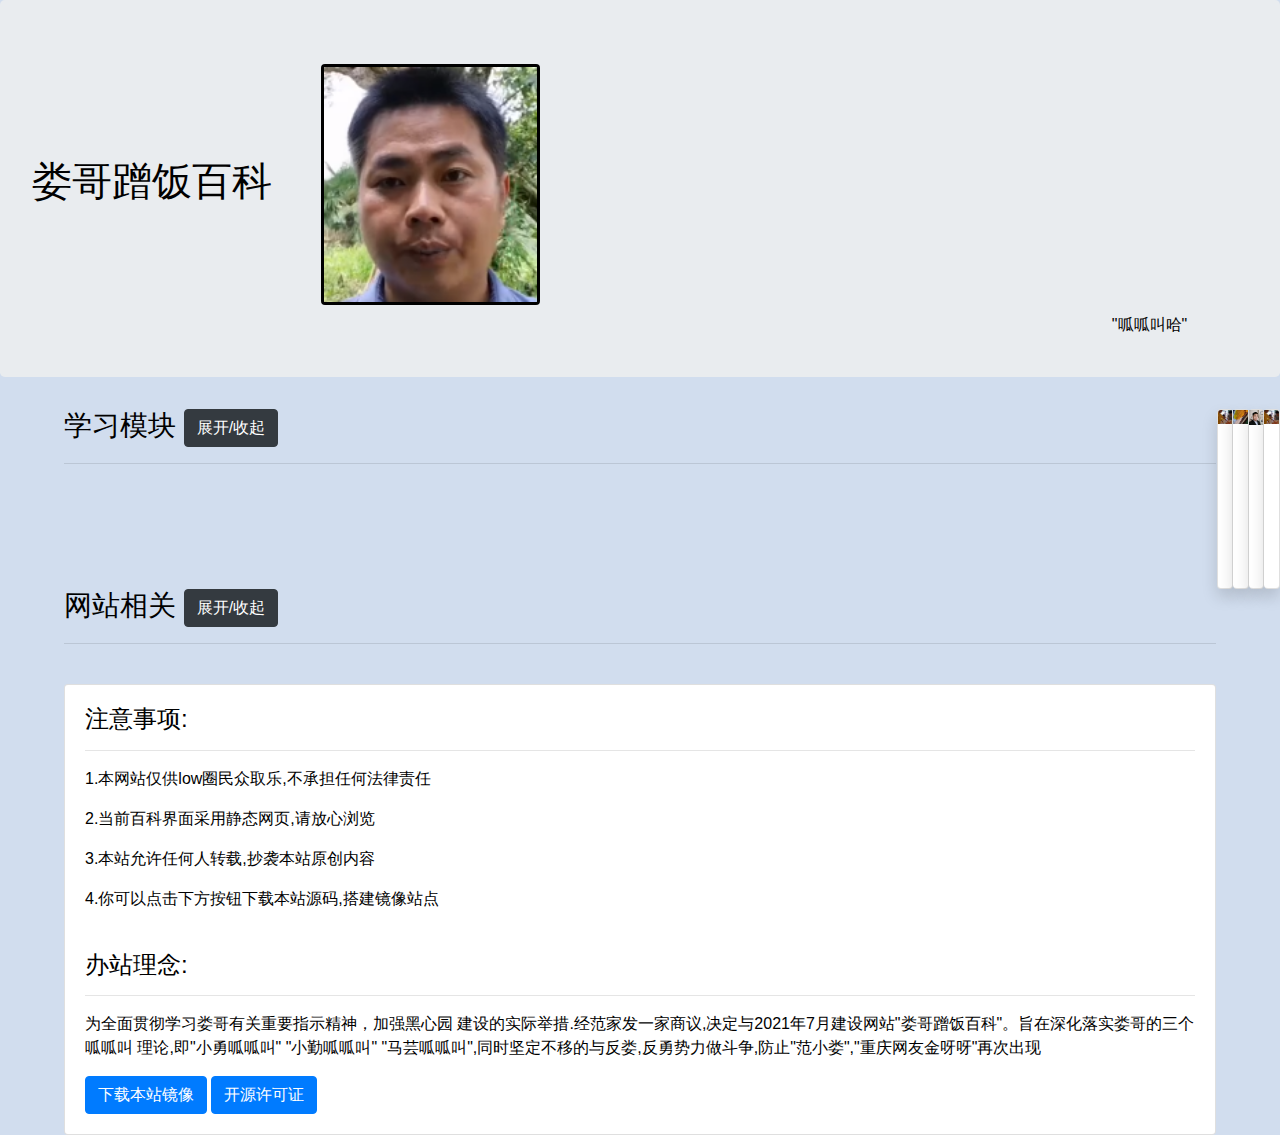
<file: index.html>
<html>

<head>
    <meta charset="utf-8">
    <title>LOWB乐子网站</title>
    <script src="third-party/jquery-3.6.0.min.js"></script>
    <!-- 最新版本的 Bootstrap 核心 CSS 文件 -->
    <script src="third-party/bootstarp/js/bootstrap.min.js"></script>
    <link rel="stylesheet" type="text/css" href="third-party/bootstarp/css/bootstrap.min.css" -->
    <link rel="stylesheet" type="text/css" href="css/main.css">
    <meta name="viewport" content="user-scalable=no, width=device-width, initial-scale=1.0" />
</head>

<body>
    
    <div class="jumbotron">
        <h1>娄哥蹭饭百科<img src="resource/image/start/low.png" width="18%" class="rounded "
                style="margin-left: 4%; border: 3px;border-style: solid;"></h1>
        <p style="float: right;padding-right: 5%;">"呱呱叫哈"</p>
    </div>
    <div class="label">
        <h3>学习模块&nbsp;<button type="button" class="btn  btn-dark"  onclick="$('#study').toggle();">展开/收起</button></h3>
        <hr><br>
    </div>
    <div class="card-group model-list" id="study">
        <div class="card  shadow bg-white rounded  model">
            <img src="resource/image/start/lowbspace" class="card-img-top">
            <div class="card-body ">
              <a href="pages/lowspace/main.html"><h4>娄逼宇宙</h4></a>
            </div>
          </div>
          <div class="card  shadow bg-white rounded  model">
            <img src="resource/image/start/kouju.png" class="card-img-top">
            <div class="card-body">
              <h4>内容精选</h4>
            </div>
          </div>
          <div class="card shadow bg-white rounded model">
            <img src="resource/image/start/lowb.png" class="card-img-top">
            <div class="card-body">
              <h4>本篇视频</h4>
            </div>
          </div>
          <div class="card shadow bg-white rounded  model">
            <img src="resource/image/start/lowbspace" class="card-img-top">
            <div class="card-body">
              <h4>优质二创</h4>
            </div>
          </div>
    </div>
    <div class="label">
        <h3>网站相关&nbsp;<button type="button" class="btn  btn-dark"  onclick="$('#about').toggle();">展开/收起</button></h3>
        <hr><br>
    </div><br>
    <div class="card about" id="about">
      <div class="card-body">
        <h4 class="card-title">注意事项:</h4>
        <hr>
        <p class="card-text">1.本网站仅供low圈民众取乐,不承担任何法律责任</p>
        <p class="card-text">2.当前百科界面采用静态网页,请放心浏览</p>
        <p class="card-text">3.本站允许任何人转载,抄袭本站原创内容</p>
        <p class="card-text">4.你可以点击下方按钮下载本站源码,搭建镜像站点</p><br>
       
        <h4 class="card-title">办站理念:</h4>
        <hr>
        <p class="card-text">为全面贯彻学习娄哥有关重要指示精神，加强黑心园
            建设的实际举措.经范家发一家商议,决定与2021年7月建设网站"娄哥蹭饭百科"。旨在深化落实娄哥的三个呱呱叫
        理论,即"小勇呱呱叫" "小勤呱呱叫" "马芸呱呱叫",同时坚定不移的与反娄,反勇势力做斗争,防止"范小娄","重庆网友金呀呀"再次出现</p>
        <a href="#" class="btn btn-primary">下载本站镜像</a>
        <a href="#" class="btn btn-primary">开源许可证</a>
      </div>
    </div>
    <br>
    
</body>

</html>
</file>
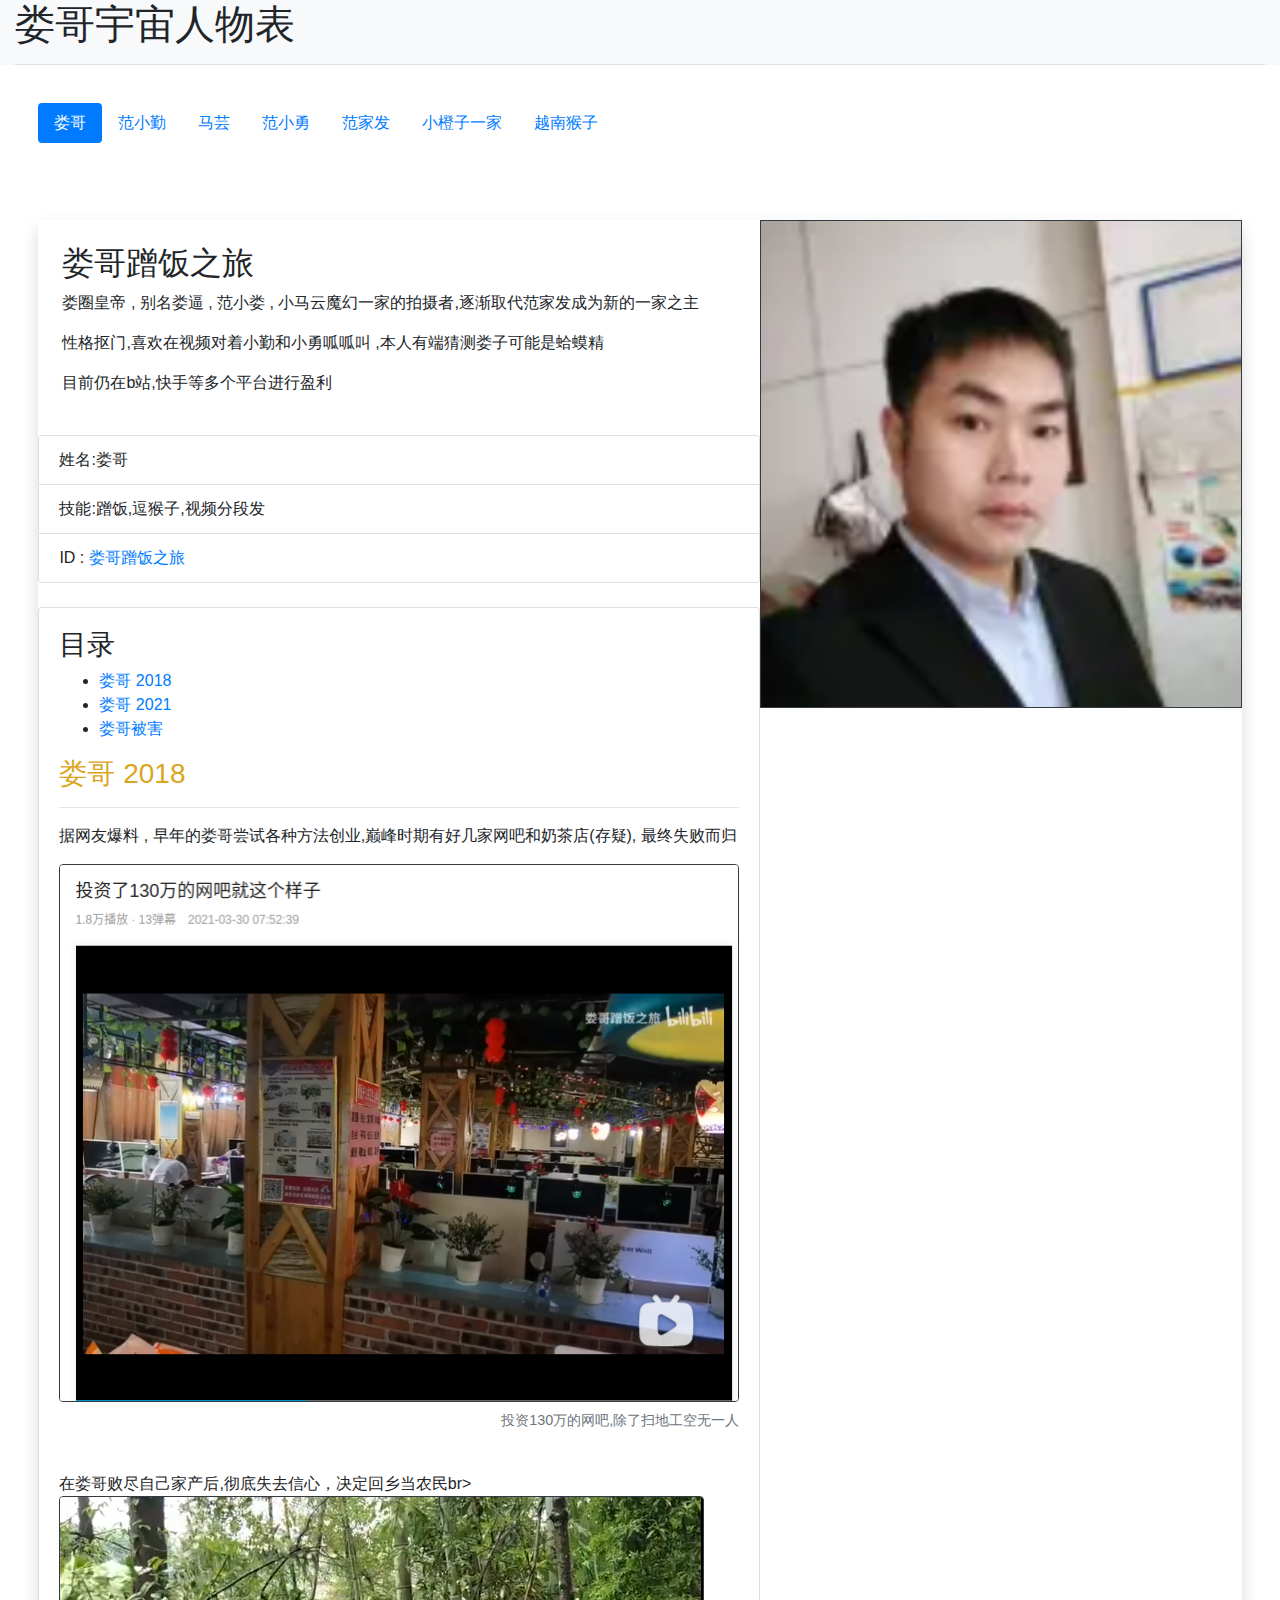
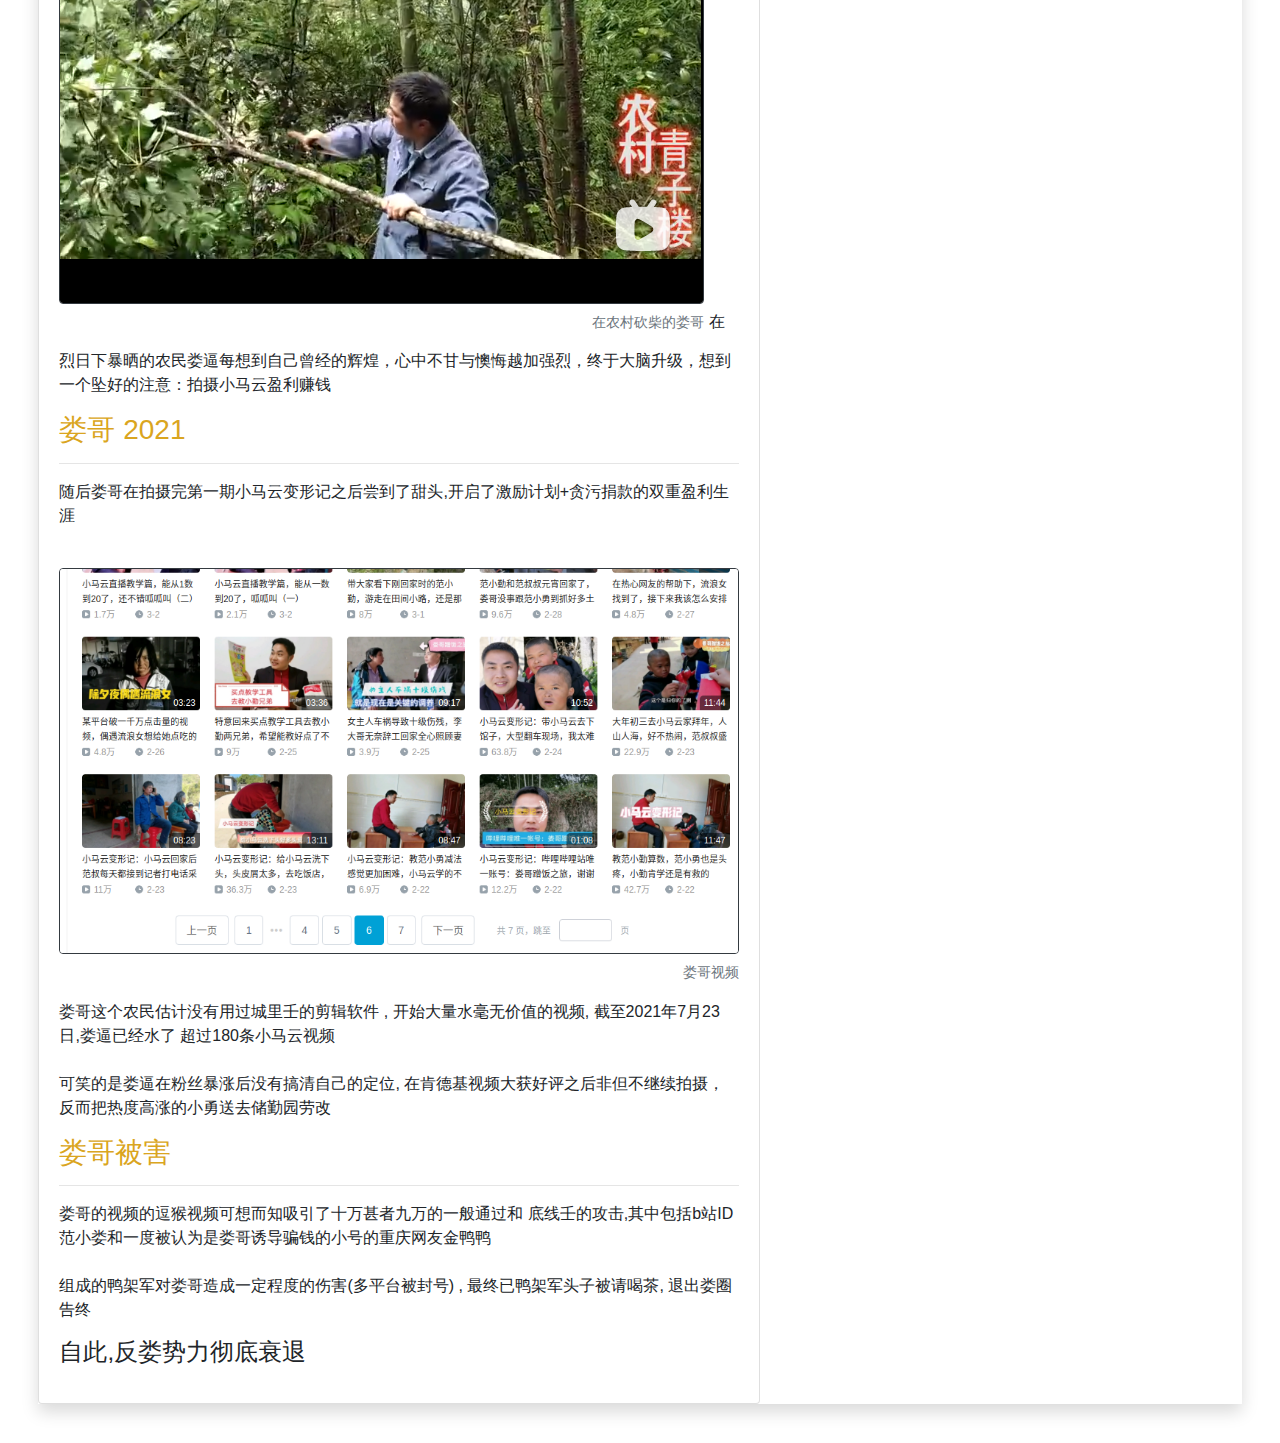
<file: pages/lowspace/main.html>
<html>

<head>
        <meta charset="utf-8">
        <title>LOWB乐子网站</title>
        <script src="../../third-party/jquery-3.6.0.min.js"></script>
        <!-- 最新版本的 Bootstrap 核心 CSS 文件 -->
        <script src="../../third-party/bootstarp/js/bootstrap.min.js"></script>
        <link rel="stylesheet" type="text/css" href="../../third-party/bootstarp/css/bootstrap.min.css">
        <link rel="stylesheet" type="text/css" href="../../css/space.css">
        <meta name="viewport" content="user-scalable=no, width=device-width, initial-scale=1.0" />
</head>

<body>
        <h1 class="container-fluid bg-light">
                娄哥宇宙人物表
                <hr>
        </h1>
        <ul class="nav nav-pills label" role="tablist">
                <li class="nav-item" role="presentation">
                        <a class="nav-link active" data-toggle="pill" href="#lowb" role="tab"
                                aria-selected="true">娄哥</a>
                </li>
                <li class="nav-item" role="presentation">
                        <a class="nav-link" data-toggle="pill" href="#pills-profile" role="tab"
                                aria-controls="pills-profile" aria-selected="false">范小勤</a>
                </li>
                <li class="nav-item" role="presentation">
                        <a class="nav-link" data-toggle="pill" href="#pills-profile" role="tab"
                                aria-controls="pills-profile" aria-selected="false">马芸</a>
                </li>
                <li class="nav-item" role="presentation">
                        <a class="nav-link" data-toggle="pill" href="#pills-contact" role="tab"
                                aria-controls="pills-contact" aria-selected="false">范小勇</a>
                </li>
                <li class="nav-item" role="presentation">
                        <a class="nav-link" data-toggle=" pill" href="#pills-contact" role="tab"
                                aria-controls="pills-contact" aria-selected="false">范家发</a>
                </li>
                <li class="nav-item" role="presentation">
                        <a class="nav-link " data-toggle="pill" href="#pills-home" role="tab" aria-controls="pills-home"
                                aria-selected="true">小橙子一家</a>
                </li>
                <li class="nav-item" role="presentation">
                        <a class="nav-link " data-toggle="pill" href="#pills-home" role="tab" aria-controls="pills-home"
                                aria-selected="true">越南猴子</a>
                </li>
        </ul>
        <div class="tab-content context ">
                <div class="page tab-pane fade show active shadow" id="lowb">
                        <div class="float-left page-intro">
                                <h2>娄哥蹭饭之旅</h2>
                                <p>娄圈皇帝 , 别名娄逼 , 范小娄 , 小马云魔幻一家的拍摄者,逐渐取代范家发成为新的一家之主</p>
                                <p> 性格抠门,喜欢在视频对着小勤和小勇呱呱叫 ,本人有端猜测娄子可能是蛤蟆精</p>
                                <p>目前仍在b站,快手等多个平台进行盈利</p>
                        </div>
                        <img class="float-right  border border-dark  page-img" src="../../resource/image/start/lowb.png" >
                        <br>
                        <div class="card ">
                                <ul class="list-group list-group-flush">
                                        <li class="list-group-item">姓名:娄哥</li>
                                        <li class="list-group-item">技能:蹭饭,逗猴子,视频分段发</li>
                                        <li class="list-group-item">ID : <a href="https://space.bilibili.com/505972456">娄哥蹭饭之旅</a></li>
                                </ul>
                        </div><br>
                        <div class="card">
                                <div class="card-body ">
                                        <h3>目录</h3>
                                        <ul>
                                                <li><a href="#low2018">娄哥 2018</a></li>
                                                <li><a href="#low2021">娄哥 2021</a></li>
                                                <li><a href="#lowbeihai">娄哥被害</a></li>
                                        </ul>
                                        <h3 class="card-title" id="low2018">娄哥 2018</h3>
                                        <hr>
                                        <p class="card-text">据网友爆料 , 早年的娄哥尝试各种方法创业,巅峰时期有好几家网吧和奶茶店(存疑),
                                                最终失败而归
                                                <figure class="figure ">
                                                        <img src="../../resource/image/lowspace/wangba.png" class="figure-img img-fluid rounded border border-dark" alt="...">
                                                        <figcaption class="figure-caption text-right ">投资130万的网吧,除了扫地工空无一人</figcaption>
                                                </figure>
                                                <br><br>
                                                在娄哥败尽自己家产后,彻底失去信心，决定回乡当农民br><br>
                                                <figure class="figure ">
                                                        <img src="../../resource/image/lowspace/flow.png" class="figure-img img-fluid rounded border border-dark" alt="...">
                                                        <figcaption class="figure-caption text-right ">在农村砍柴的娄哥</figcaption>
                                                </figure>
                                                在烈日下暴晒的农民娄逼每想到自己曾经的辉煌，心中不甘与懊悔越加强烈，终于大脑升级，想到一个坠好的注意：拍摄小马云盈利赚钱
                                        </p>
                                        <h3 class="card-title" id="low2021">娄哥 2021</h3>
                                        <hr>
                                        <p class="card-text">
                                                随后娄哥在拍摄完第一期小马云变形记之后尝到了甜头,开启了激励计划+贪污捐款的双重盈利生涯<br><br>
                                                <figure class="figure ">
                                                        <img src="../../resource/image/lowspace/lowvideo.png" class="figure-img img-fluid rounded border border-dark" alt="...">
                                                        <figcaption class="figure-caption text-right ">娄哥视频</figcaption>
                                                </figure>
                                                娄哥这个农民估计没有用过城里壬的剪辑软件 , 开始大量水毫无价值的视频, 截至2021年7月23日,娄逼已经水了
                                                超过180条小马云视频
                                                <br><br>
                                                可笑的是娄逼在粉丝暴涨后没有搞清自己的定位, 在肯德基视频大获好评之后非但不继续拍摄，反而把热度高涨的小勇送去储勤园劳改
                                        </p>
                                        <h3 class="card-title" id="lowbeihai">娄哥被害</h3>
                                        <hr>
                                        <p class="card-text"> 娄哥的视频的逗猴视频可想而知吸引了十万甚者九万的一般通过和
                                                底线壬的攻击,其中包括b站ID范小娄和一度被认为是娄哥诱导骗钱的小号的重庆网友金鸭鸭<br>
                                                <br>
                                                组成的鸭架军对娄哥造成一定程度的伤害(多平台被封号) , 最终已鸭架军头子被请喝茶, 退出娄圈告终
                                                <h4>自此,反娄势力彻底衰退</h4>
                                        </p>
                                 </div>
                        </div>
                </div>
                <div class="tab-pane fade" id="pills-profile" role="tabpanel">
                        <h3>范小勤</h3>
                </div>
                <div class="tab-pane fade" id="pills-contact" role="tabpanel">ssda
                        asdsdasds
                </div>
        </div>
        
</body>
</html>
</file>
<file: css/main.css>
body{
    background-color:rgb(209, 221, 238);
    color:black;
}

/*****************************************/
.label{
    color:black;
    margin-left: 5%;
    float: left;
    width: 90%;
}
/*****************************************/
.model-list{
    margin-left: 5%;
}
/*****************************************/
.intro{
    margin: 5%;
    float: left;
}
.model{
    width: 48%;
    float: left;
    margin-left: 1%;
}
.model img{
}
.about{
    float: left;
    width: 90%;
    margin-left: 5%;
}
</file>
<file: css/space.css>
.label{
    margin: 3%;
}
.context{
    padding: 3%;
}
.page{
}
.page-img{
        width: 40%;
}
.page-intro{
        width: 60%;
        padding: 2%;
}
.card-title{
        color:goldenrod;
}
</file>
